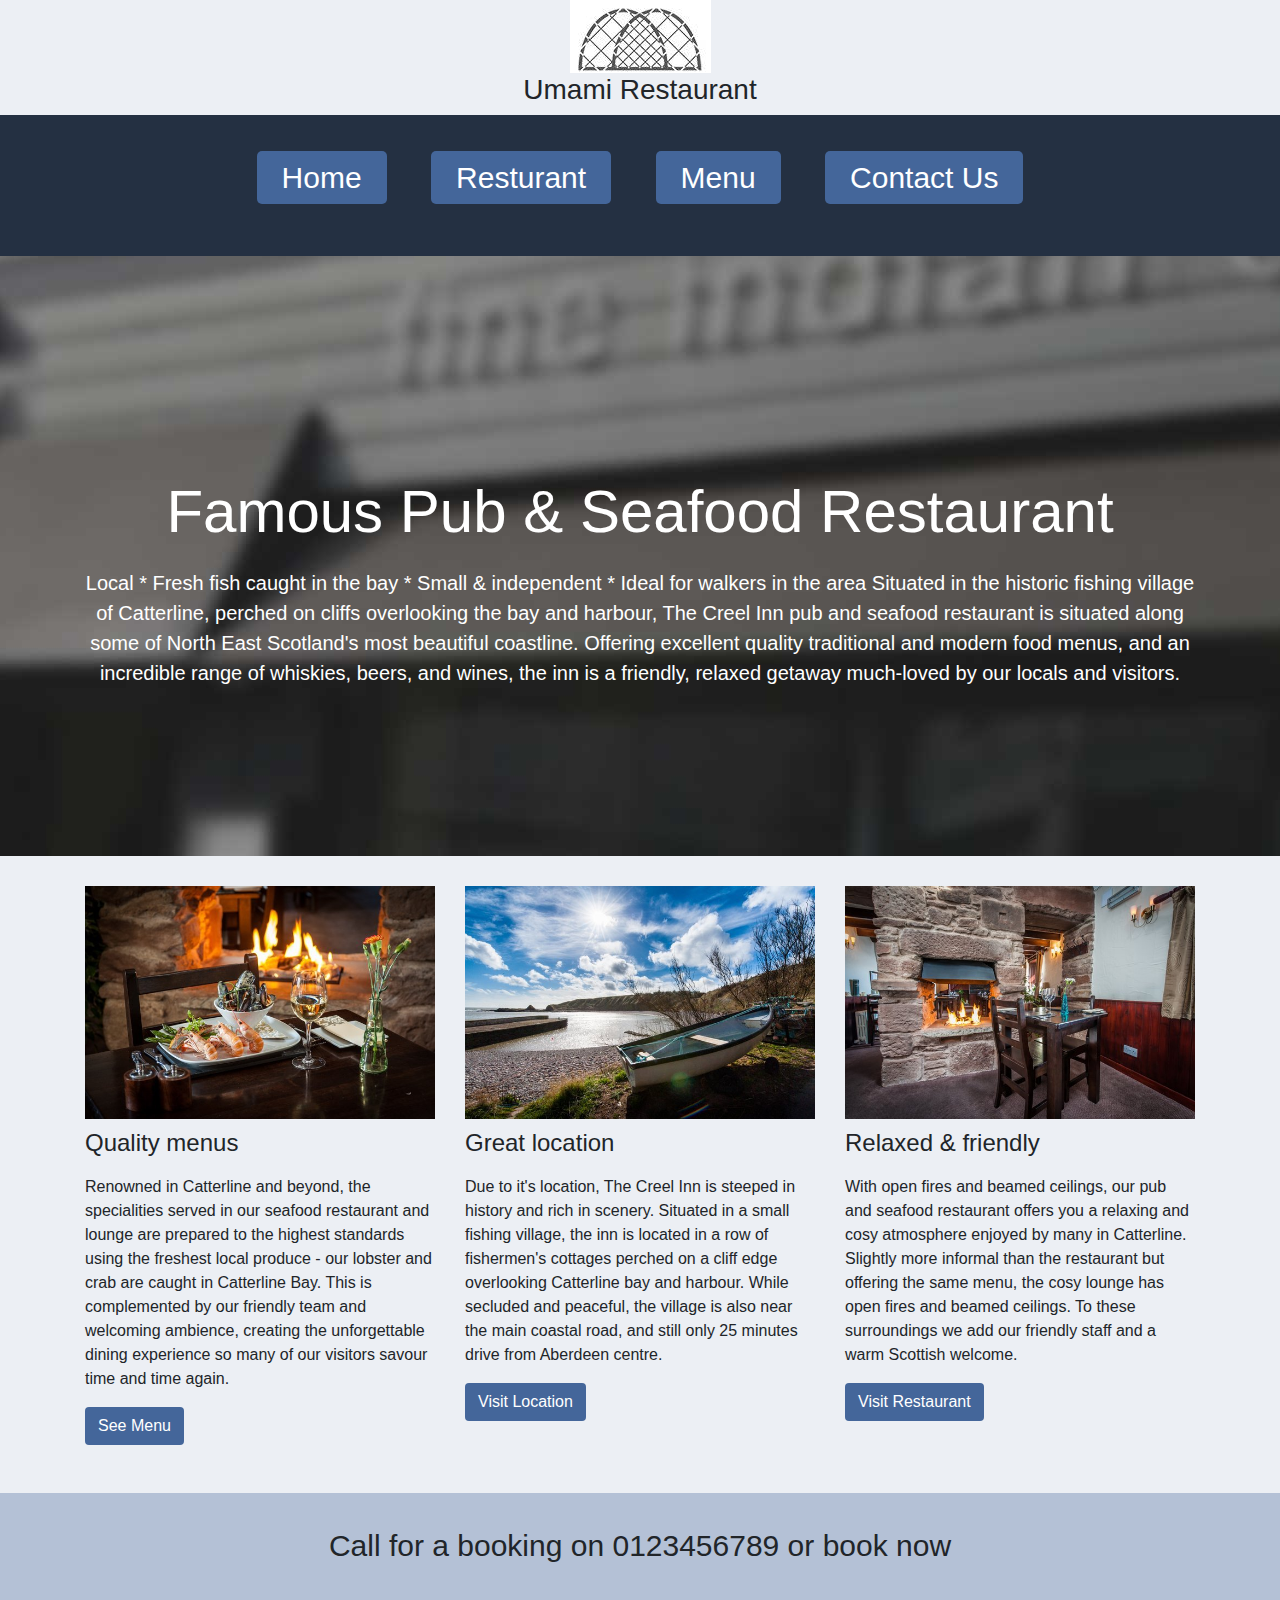
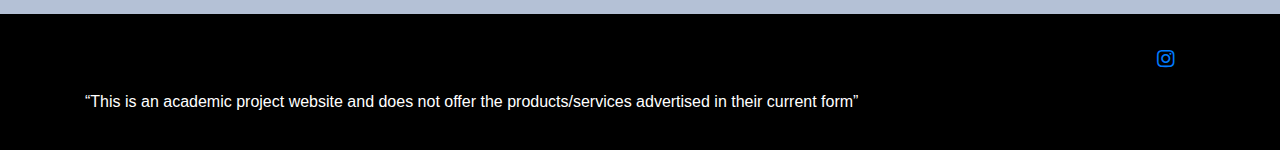
<file: index.html>
<!DOCTYPE html>
<html lang="en">

<head>
    <meta charset="UTF-8">
    <meta name="viewport" content="width=device-width, initial-scale=1.0">
    <meta http-equiv="X-UA-Compatible" content="ie=edge">
    <link rel="stylesheet" href="https://use.fontawesome.com/releases/v5.6.1/css/all.css">
    <link rel="stylesheet" href="https://cdnjs.cloudflare.com/ajax/libs/twitter-bootstrap/4.1.3/css/bootstrap.css">
    <link rel="stylesheet" href="YourStyle.css">
    <title>Umami Restaurant</title>
</head>

<body>
<!-- header  -->
    <header class="header">
        <div class="container">
            <img src="image/logo.jpg" alt="logo">
            <h3 class="heading-3">Umami Restaurant</h3>
        </div>
    </header>
<!-- end header -->

<!-- nav  -->
    <nav>
        <ul>
            <li><a href="index.html">Home</a></li>
            <li><a href="resturant.html">Resturant</a></li>
            <li><a href="menu.html">Menu</a></li>
            <li><a href="contact.html">Contact Us</a></li>

        </ul>
    </nav>
<!-- end nav -->

<!-- hero area -->
    <div class="hero">
        <div class="container">
            <h1 class="heading-1">Famous Pub & Seafood Restaurant</h1>
            <p class="paragraph">Local * Fresh fish caught in the bay * Small & independent * Ideal for walkers in the
                area Situated in the historic fishing village of Catterline, perched on cliffs overlooking the bay and
                harbour, The Creel Inn pub and seafood restaurant is situated along some of North East Scotland's most
                beautiful coastline. Offering excellent quality traditional and modern food menus, and an incredible
                range of whiskies, beers, and wines, the inn is a friendly, relaxed getaway much-loved by our locals
                and visitors.</p>
        </div>
    </div>
<!-- end hero area -->

<!-- service -->
    <div class="service">
        <div class="container">
            <div class="row">
                <div class="col-md-4">
                    <img src="image/1.jpg" alt="service" class="img-fluid">
                    <h4 class="heading-4">Quality menus</h4>
                    <p class="paragraph">Renowned in Catterline and beyond, the specialities served in our seafood
                        restaurant and lounge are prepared to the highest standards using the freshest local produce -
                        our lobster and crab are caught in Catterline Bay. This is complemented by our friendly team
                        and welcoming ambience, creating the unforgettable dining experience so many of our visitors
                        savour time and time again.</p>
                    <a href="menu.html" class="btn">See Menu</a>
                </div>
                <div class="col-md-4">
                    <img src="image/2.jpg" alt="service" class="img-fluid">
                    <h4 class="heading-4">Great location</h4>
                    <p class="paragraph">Due to it's location, The Creel Inn is steeped in history and rich in scenery.
                        Situated in a small fishing village, the inn is located in a row of fishermen's cottages
                        perched on a cliff edge overlooking Catterline bay and harbour. While secluded and peaceful,
                        the village is also near the main coastal road, and still only 25 minutes drive from Aberdeen
                        centre.</p>
                    <a href="contract.html" class="btn">Visit Location</a>
                </div>
                <div class="col-md-4">
                    <img src="image/3.jpg" alt="service" class="img-fluid">
                    <h4 class="heading-4">Relaxed & friendly</h4>
                    <p class="paragraph">With open fires and beamed ceilings, our pub and seafood restaurant offers you
                        a relaxing and cosy atmosphere enjoyed by many in Catterline. Slightly more informal than the
                        restaurant but offering the same menu, the cosy lounge has open fires and beamed ceilings. To
                        these surroundings we add our friendly staff and a warm Scottish welcome.</p>
                    <a href="resturant.html" class="btn">Visit Restaurant</a>
                </div>
            </div>
        </div>
    </div>
    <!-- end service area -->

    <!-- call to action -->
    <div class="call mt-5">
        <div class="container">
            <p class="paragraph">Call for a booking on 0123456789 or book now</p>
        </div>
    </div>
<!-- end call to action -->

   <!-- footer area -->
    <footer>
        <div class="container">
            <ul class="social">
                <li><a href="https://www.instagram.com/umamires1i/"><i class="fab fa-instagram"></i></a></li>
            </ul>
            <p class="paragraph">
                “This is an academic project website and does not offer the products/services advertised
                in their current form”
            </p>
        </div>
    </footer>
<!-- end footer -->


    <script src="https://cdnjs.cloudflare.com/ajax/libs/jquery/3.3.1/jquery.min.js"></script>
    <script src="https://cdnjs.cloudflare.com/ajax/libs/twitter-bootstrap/4.1.3/js/bootstrap.min.js"></script>
</body>

</html>
</file>
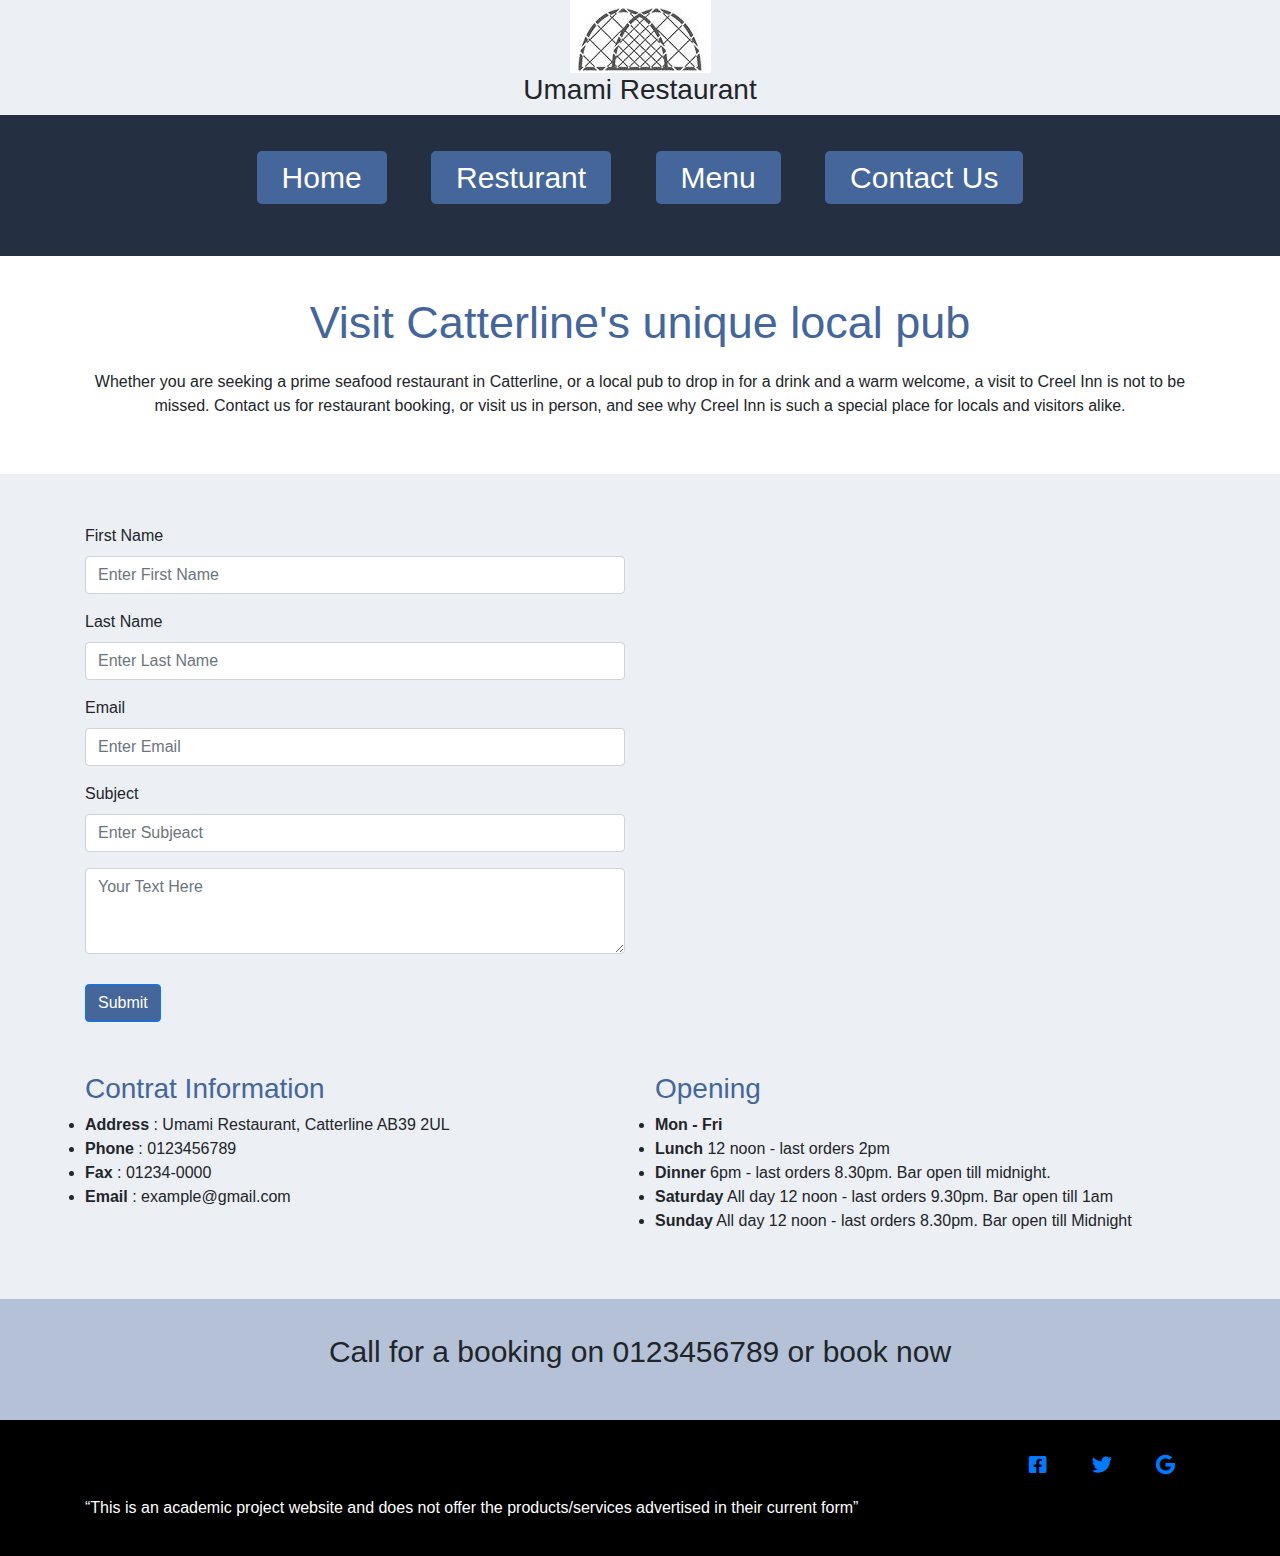
<file: contact.html>
<!DOCTYPE html>
<html lang="en">

<head>
    <meta charset="UTF-8">
    <meta name="viewport" content="width=device-width, initial-scale=1.0">
    <meta http-equiv="X-UA-Compatible" content="ie=edge">
    <link rel="stylesheet" href="https://use.fontawesome.com/releases/v5.6.1/css/all.css">
    <link rel="stylesheet" href="https://cdnjs.cloudflare.com/ajax/libs/twitter-bootstrap/4.1.3/css/bootstrap.css">
    <link rel="stylesheet" href="YourStyle.css">
    <title>Umami Restaurant</title>
</head>

<body>
    <!-- header  -->
    <header class="header">
        <div class="container">
            <img src="image/logo.jpg" alt="logo">
            <h3 class="heading-3">Umami Restaurant</h3>
        </div>
    </header>
    <!-- end header -->

    <!-- nav  -->
    <nav>
        <ul>
            <li><a href="index.html">Home</a></li>
            <li><a href="resturant.html">Resturant</a></li>
            <li><a href="menu.html">Menu</a></li>
            <li><a href="contact.html">Contact Us</a></li>

        </ul>
    </nav>
    <!-- end nav -->

    <div class="page-header">
        <div class="container">
            <h2 class="heading-2">Visit Catterline's unique local pub</h2>
            <p class="paragraph">Whether you are seeking a prime seafood restaurant in Catterline, or a local pub to
                drop in for a drink and a warm welcome, a visit to Creel Inn is not to be missed. Contact us for restaurant booking, or visit us in person, and see why Creel Inn is such a special place
                for locals and visitors alike. </p>
        </div>
    </div>

    <div class="contract-area">
        <div class="container">
            <div class="row">
                <div class="col-md-6">
                    <form>
                        <div class="form-group">
                            <label for="">First Name</label>
                            <input type="test" class="form-control" placeholder="Enter First Name">
                        </div>

                        <div class="form-group">
                            <label for="">Last Name</label>
                            <input type="test" class="form-control" placeholder="Enter Last Name">
                        </div>
                        <div class="form-group">
                            <label for="">Email</label>
                            <input type="email" class="form-control" placeholder="Enter Email">
                        </div>
                        <div class="form-group">
                            <label for="">Subject</label>
                            <input type="test" class="form-control" placeholder="Enter Subjeact">
                        </div>
                        <textarea class="form-control" rows="3" placeholder="Your Text Here"></textarea>

                        <button type="submit" class="btn btn-primary">Submit</button>
                    </form>
                </div>

                <div class="col-md-6">
                    <iframe src="https://www.google.com/maps/embed?pb=!1m18!1m12!1m3!1d8716.767981576753!2d-2.2270347593919126!3d56.89409619398167!2m3!1f0!2f0!3f0!3m2!1i1024!2i768!4f13.1!3m3!1m2!1s0x48841e0264b3bbbb%3A0xc7970f69501b0568!2sCatterline%2C+Stonehaven+AB39+2UL%2C+UK!5e0!3m2!1sen!2sbd!4v1545386598641"
                        width="100%" height="450" frameborder="0" style="border:0" allowfullscreen></iframe>
                </div>
            </div>

            <div class="row">
                <div class="col-md-6">

                    <div class="contact-info">
                        <h3 class="heading-3">Contrat Information</h3>
                        <ul>
                            <li><strong> Address</strong> : Umami Restaurant, Catterline AB39 2UL</li>
                            <li><strong> Phone</strong> : 0123456789</li>
                            <li><strong> Fax</strong> : 01234-0000</li>
                            <li><strong> Email</strong> : example@gmail.com</li>
                        </ul>
                    </div>
                </div>
                <div class="col-md-6">
                    <div class="opening">
                        <h3 class="heading-3">Opening</h3>
                        <ul>
                            <li><strong>Mon - Fri</strong></li>
                            <li><strong> Lunch</strong> 12 noon - last orders 2pm</li>
                            <li><strong> Dinner</strong> 6pm - last orders 8.30pm. Bar open till midnight.</li>
                            <li><strong> Saturday</strong> All day 12 noon - last orders 9.30pm. Bar open till 1am</li>
                            <li><strong>Sunday</strong> All day 12 noon - last orders 8.30pm. Bar open till Midnight</li>
                        </ul>
                    </div>
                </div>
            </div>

        </div>
    </div>


    <div class="call">
        <div class="container">
            <p class="paragraph">Call for a booking on 0123456789 or book now</p>
        </div>
    </div>

   <!-- footer area -->
   <footer>
        <div class="container">
            <ul class="social">
                <li><a href="#"><i class="fab fa-facebook-square"></i></a></li>
                <li><a href="#"><i class="fab fa-twitter"></i></a></li>
                <li><a href="#"><i class="fab fa-google"></i></a></li>
            </ul>
            <p class="paragraph">
                “This is an academic project website and does not offer the products/services advertised
                in their current form”
            </p>
        </div>
    </footer>
<!-- end footer -->


    <script src="https://cdnjs.cloudflare.com/ajax/libs/jquery/3.3.1/jquery.min.js"></script>
    <script src="https://cdnjs.cloudflare.com/ajax/libs/twitter-bootstrap/4.1.3/js/bootstrap.min.js"></script>
</body>

</html>
</file>
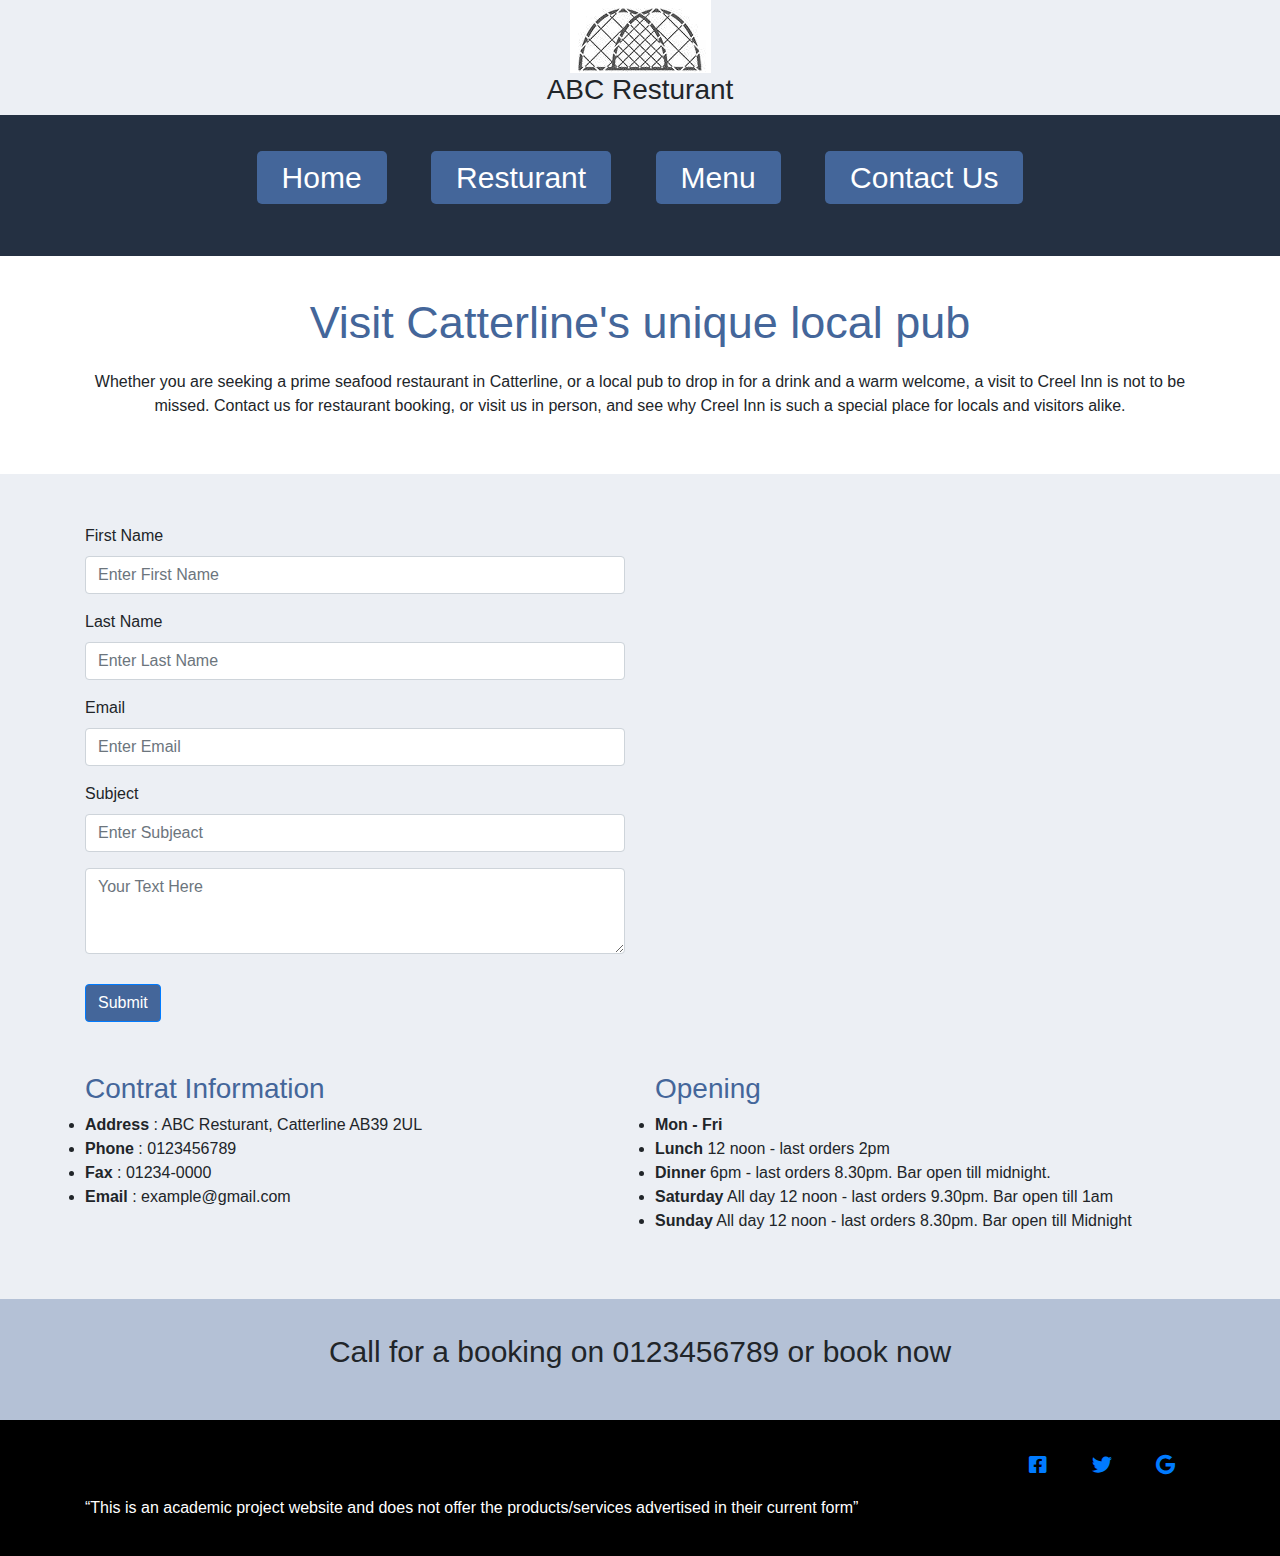
<file: contract.html>
<!DOCTYPE html>
<html lang="en">

<head>
    <meta charset="UTF-8">
    <meta name="viewport" content="width=device-width, initial-scale=1.0">
    <meta http-equiv="X-UA-Compatible" content="ie=edge">
    <link rel="stylesheet" href="https://use.fontawesome.com/releases/v5.6.1/css/all.css">
    <link rel="stylesheet" href="https://cdnjs.cloudflare.com/ajax/libs/twitter-bootstrap/4.1.3/css/bootstrap.css">
    <link rel="stylesheet" href="mystayle.css">
    <title>ABC Restaurant</title>
</head>

<body>
    <!-- header  -->
    <header class="header">
        <div class="container">
            <img src="image/logo.jpg" alt="logo">
            <h3 class="heading-3">ABC Resturant</h3>
        </div>
    </header>
    <!-- end header -->

    <!-- nav  -->
    <nav>
        <ul>
            <li><a href="index.html">Home</a></li>
            <li><a href="resturant.html">Resturant</a></li>
            <li><a href="menu.html">Menu</a></li>
            <li><a href="contract.html">Contact Us</a></li>

        </ul>
    </nav>
    <!-- end nav -->

    <div class="page-header">
        <div class="container">
            <h2 class="heading-2">Visit Catterline's unique local pub</h2>
            <p class="paragraph">Whether you are seeking a prime seafood restaurant in Catterline, or a local pub to
                drop in for a drink and a warm welcome, a visit to Creel Inn is not to be missed. Contact us for restaurant booking, or visit us in person, and see why Creel Inn is such a special place
                for locals and visitors alike. </p>
        </div>
    </div>

    <div class="contract-area">
        <div class="container">
            <div class="row">
                <div class="col-md-6">
                    <form>
                        <div class="form-group">
                            <label for="">First Name</label>
                            <input type="test" class="form-control" placeholder="Enter First Name">
                        </div>

                        <div class="form-group">
                            <label for="">Last Name</label>
                            <input type="test" class="form-control" placeholder="Enter Last Name">
                        </div>
                        <div class="form-group">
                            <label for="">Email</label>
                            <input type="email" class="form-control" placeholder="Enter Email">
                        </div>
                        <div class="form-group">
                            <label for="">Subject</label>
                            <input type="test" class="form-control" placeholder="Enter Subjeact">
                        </div>
                        <textarea class="form-control" rows="3" placeholder="Your Text Here"></textarea>

                        <button type="submit" class="btn btn-primary">Submit</button>
                    </form>
                </div>

                <div class="col-md-6">
                    <iframe src="https://www.google.com/maps/embed?pb=!1m18!1m12!1m3!1d8716.767981576753!2d-2.2270347593919126!3d56.89409619398167!2m3!1f0!2f0!3f0!3m2!1i1024!2i768!4f13.1!3m3!1m2!1s0x48841e0264b3bbbb%3A0xc7970f69501b0568!2sCatterline%2C+Stonehaven+AB39+2UL%2C+UK!5e0!3m2!1sen!2sbd!4v1545386598641"
                        width="100%" height="450" frameborder="0" style="border:0" allowfullscreen></iframe>
                </div>
            </div>

            <div class="row">
                <div class="col-md-6">

                    <div class="contact-info">
                        <h3 class="heading-3">Contrat Information</h3>
                        <ul>
                            <li><strong> Address</strong> : ABC Resturant, Catterline AB39 2UL</li>
                            <li><strong> Phone</strong> : 0123456789</li>
                            <li><strong> Fax</strong> : 01234-0000</li>
                            <li><strong> Email</strong> : example@gmail.com</li>
                        </ul>
                    </div>
                </div>
                <div class="col-md-6">
                    <div class="opening">
                        <h3 class="heading-3">Opening</h3>
                        <ul>
                            <li><strong>Mon - Fri</strong></li>
                            <li><strong> Lunch</strong> 12 noon - last orders 2pm</li>
                            <li><strong> Dinner</strong> 6pm - last orders 8.30pm. Bar open till midnight.</li>
                            <li><strong> Saturday</strong> All day 12 noon - last orders 9.30pm. Bar open till 1am</li>
                            <li><strong>Sunday</strong> All day 12 noon - last orders 8.30pm. Bar open till Midnight</li>
                        </ul>
                    </div>
                </div>
            </div>

        </div>
    </div>


    <div class="call">
        <div class="container">
            <p class="paragraph">Call for a booking on 0123456789 or book now</p>
        </div>
    </div>

   <!-- footer area -->
   <footer>
        <div class="container">
            <ul class="social">
                <li><a href="#"><i class="fab fa-facebook-square"></i></a></li>
                <li><a href="#"><i class="fab fa-twitter"></i></a></li>
                <li><a href="#"><i class="fab fa-google"></i></a></li>
            </ul>
            <p class="paragraph">
                “This is an academic project website and does not offer the products/services advertised
                in their current form”
            </p>
        </div>
    </footer>
<!-- end footer -->


    <script src="https://cdnjs.cloudflare.com/ajax/libs/jquery/3.3.1/jquery.min.js"></script>
    <script src="https://cdnjs.cloudflare.com/ajax/libs/twitter-bootstrap/4.1.3/js/bootstrap.min.js"></script>
</body>

</html>
</file>
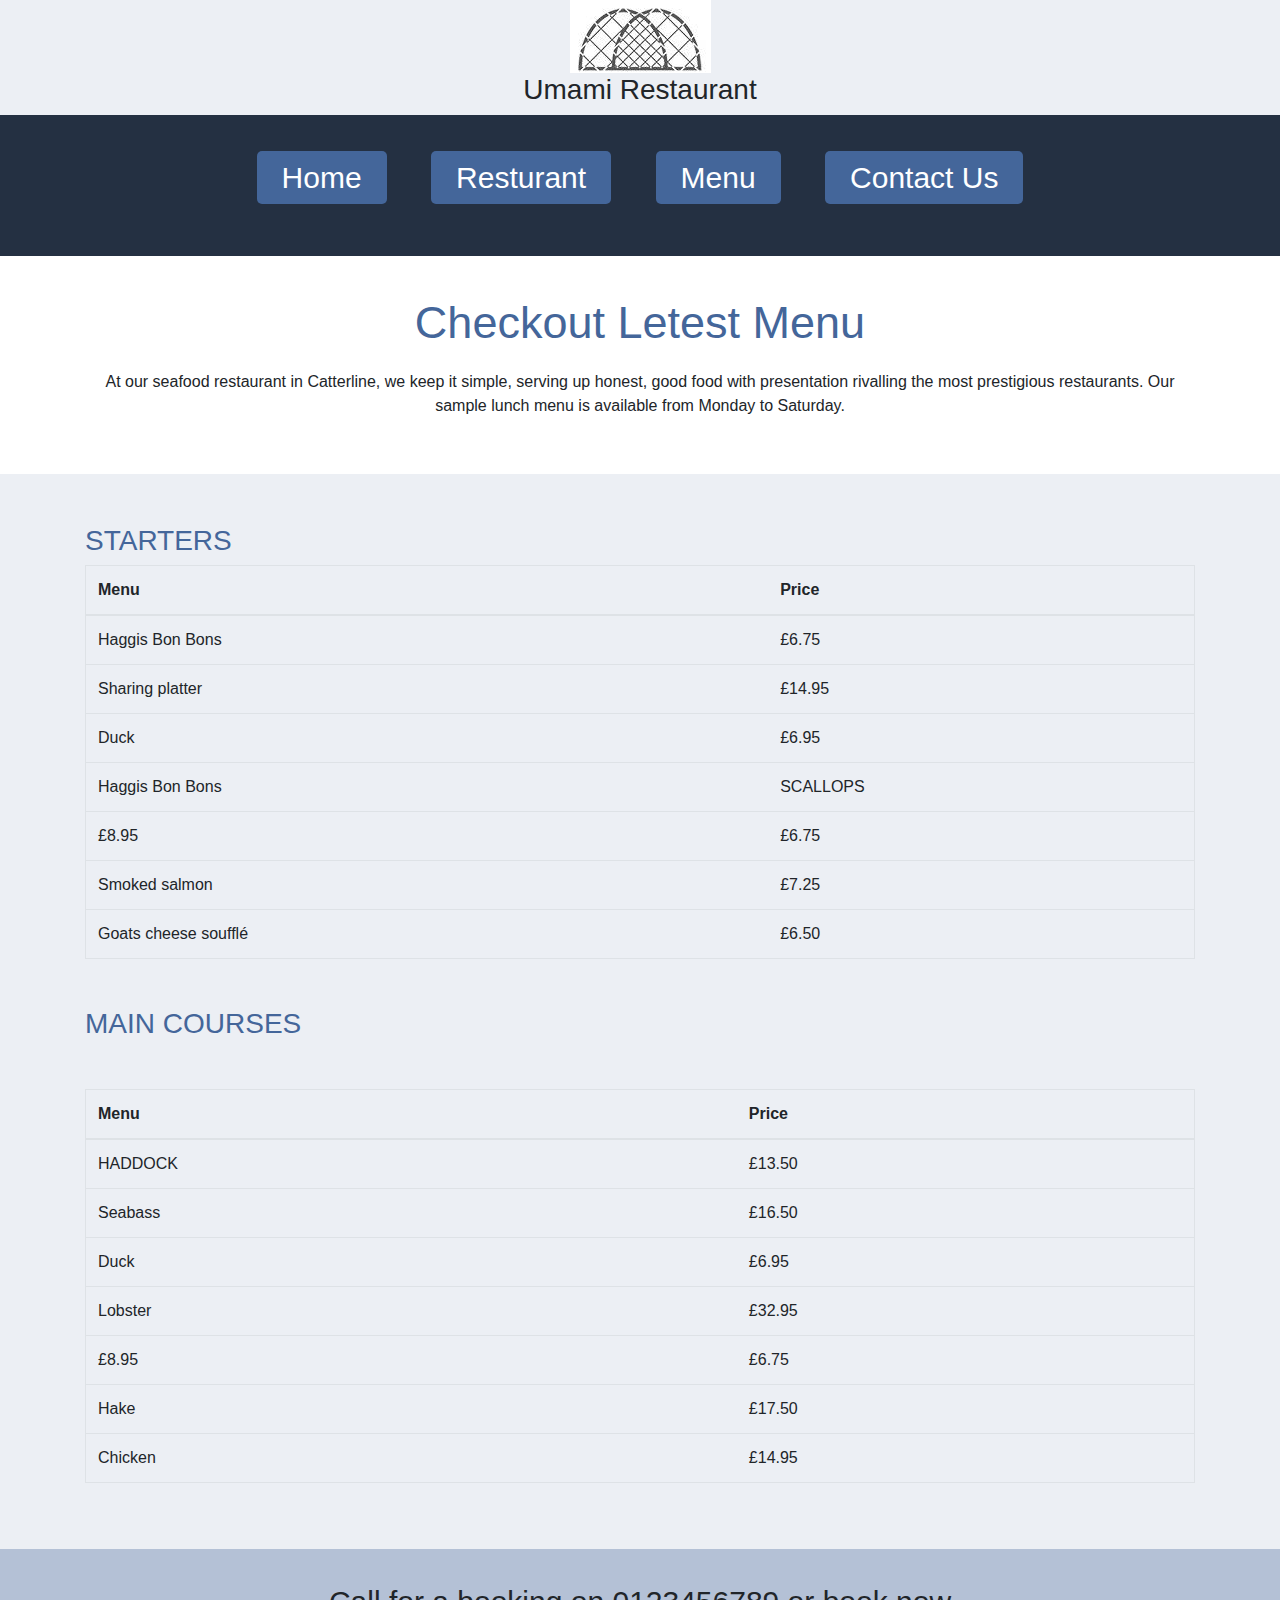
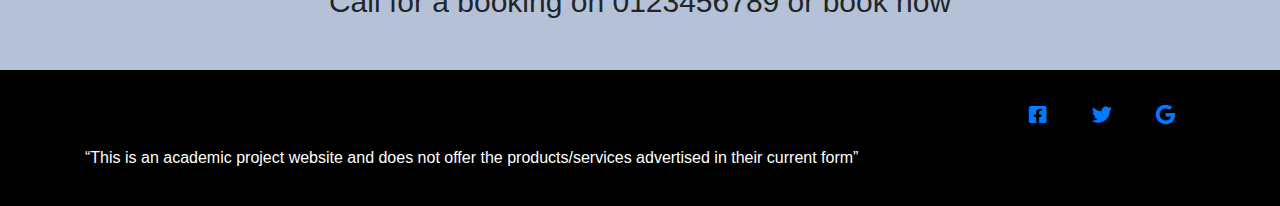
<file: menu.html>
<!DOCTYPE html>
<html lang="en">

<head>
    <meta charset="UTF-8">
    <meta name="viewport" content="width=device-width, initial-scale=1.0">
    <meta http-equiv="X-UA-Compatible" content="ie=edge">
    <link rel="stylesheet" href="https://use.fontawesome.com/releases/v5.6.1/css/all.css">
    <link rel="stylesheet" href="https://cdnjs.cloudflare.com/ajax/libs/twitter-bootstrap/4.1.3/css/bootstrap.css">
    <link rel="stylesheet" href="YourStyle.css">
    <title>Umami Restaurant</title>
</head>

<body>
    <!-- header  -->
    <header class="header">
        <div class="container">
            <img src="image/logo.jpg" alt="logo">
            <h3 class="heading-3">Umami Restaurant</h3>
        </div>
    </header>
    <!-- end header -->

    <!-- nav  -->
    <nav>
        <ul>
            <li><a href="index.html">Home</a></li>
            <li><a href="resturant.html">Resturant</a></li>
            <li><a href="menu.html">Menu</a></li>
            <li><a href="contact.html">Contact Us</a></li>

        </ul>
    </nav>
    <!-- end nav -->

    <div class="page-header">
      <div class="container">
        <h2 class="heading-2">Checkout Letest Menu</h2>
        <p class="paragraph">At our seafood restaurant in Catterline, we keep it simple, serving up honest, good food with presentation rivalling the most prestigious restaurants. Our sample lunch menu is available from Monday to Saturday.</p>
      </div>
    </div>
    <div class="menu-area">
       <div class="container">
         <h3 class="heading-3">STARTERS</h3>
        <table class="table">
          <thead>
            <tr>
              <th scope="col">Menu</th>
              <th scope="col">Price</th>
            </tr>
          </thead>
          <tbody>
              <tr>
                <td>Haggis Bon Bons</td>
                <td>£6.75</td>
              </tr>
              <tr>
                <td>Sharing platter</td>
                <td>£14.95</td>
              </tr>
              <tr>
                <td>Duck</td>
                <td>£6.95</td>
              </tr>
              <tr>
                <td>Haggis Bon Bons</td>
                <td>SCALLOPS</td>
              </tr>
              <tr>
                <td>£8.95</td>
                <td>£6.75</td>
              </tr>
              <tr>
                <td>Smoked salmon</td>
                <td>£7.25</td>
              </tr>
              <tr>
                <td>Goats cheese soufflé</td>
                <td>£6.50</td>
              </tr>
          </tbody>
        </table>

      <h3 class="heading-3 my-5">MAIN COURSES</h3>
        <table class="table">
            <thead>
              <tr>
                <th scope="col">Menu</th>
                <th scope="col">Price</th>
              </tr>
            </thead>
            <tbody>
                <tr>
                  <td>HADDOCK</td>
                  <td>£13.50</td>
                </tr>
                <tr>
                  <td>Seabass</td>
                  <td>£16.50</td>
                </tr>
                <tr>
                  <td>Duck</td>
                  <td>£6.95</td>
                </tr>
                <tr>
                  <td>Lobster</td>
                  <td>£32.95</td>
                </tr>
                <tr>
                  <td>£8.95</td>
                  <td>£6.75</td>
                </tr>
                <tr>
                  <td>Hake</td>
                  <td>£17.50</td>
                </tr>
                <tr>
                  <td>Chicken</td>
                  <td>£14.95</td>
                </tr>
            </tbody>
          </table>

       </div>
    </div>

    <div class="call">
        <div class="container">
            <p class="paragraph">Call for a booking on 0123456789 or book now</p>
        </div>
    </div>

   <!-- footer area -->
   <footer>
      <div class="container">
          <ul class="social">
              <li><a href="#"><i class="fab fa-facebook-square"></i></a></li>
              <li><a href="#"><i class="fab fa-twitter"></i></a></li>
              <li><a href="#"><i class="fab fa-google"></i></a></li>
          </ul>
          <p class="paragraph">
              “This is an academic project website and does not offer the products/services advertised
              in their current form”
          </p>
      </div>
  </footer>
<!-- end footer -->


  <script src="https://cdnjs.cloudflare.com/ajax/libs/jquery/3.3.1/jquery.min.js"></script>
  <script src="https://cdnjs.cloudflare.com/ajax/libs/twitter-bootstrap/4.1.3/js/bootstrap.min.js"></script>
</body>

</html>
</file>
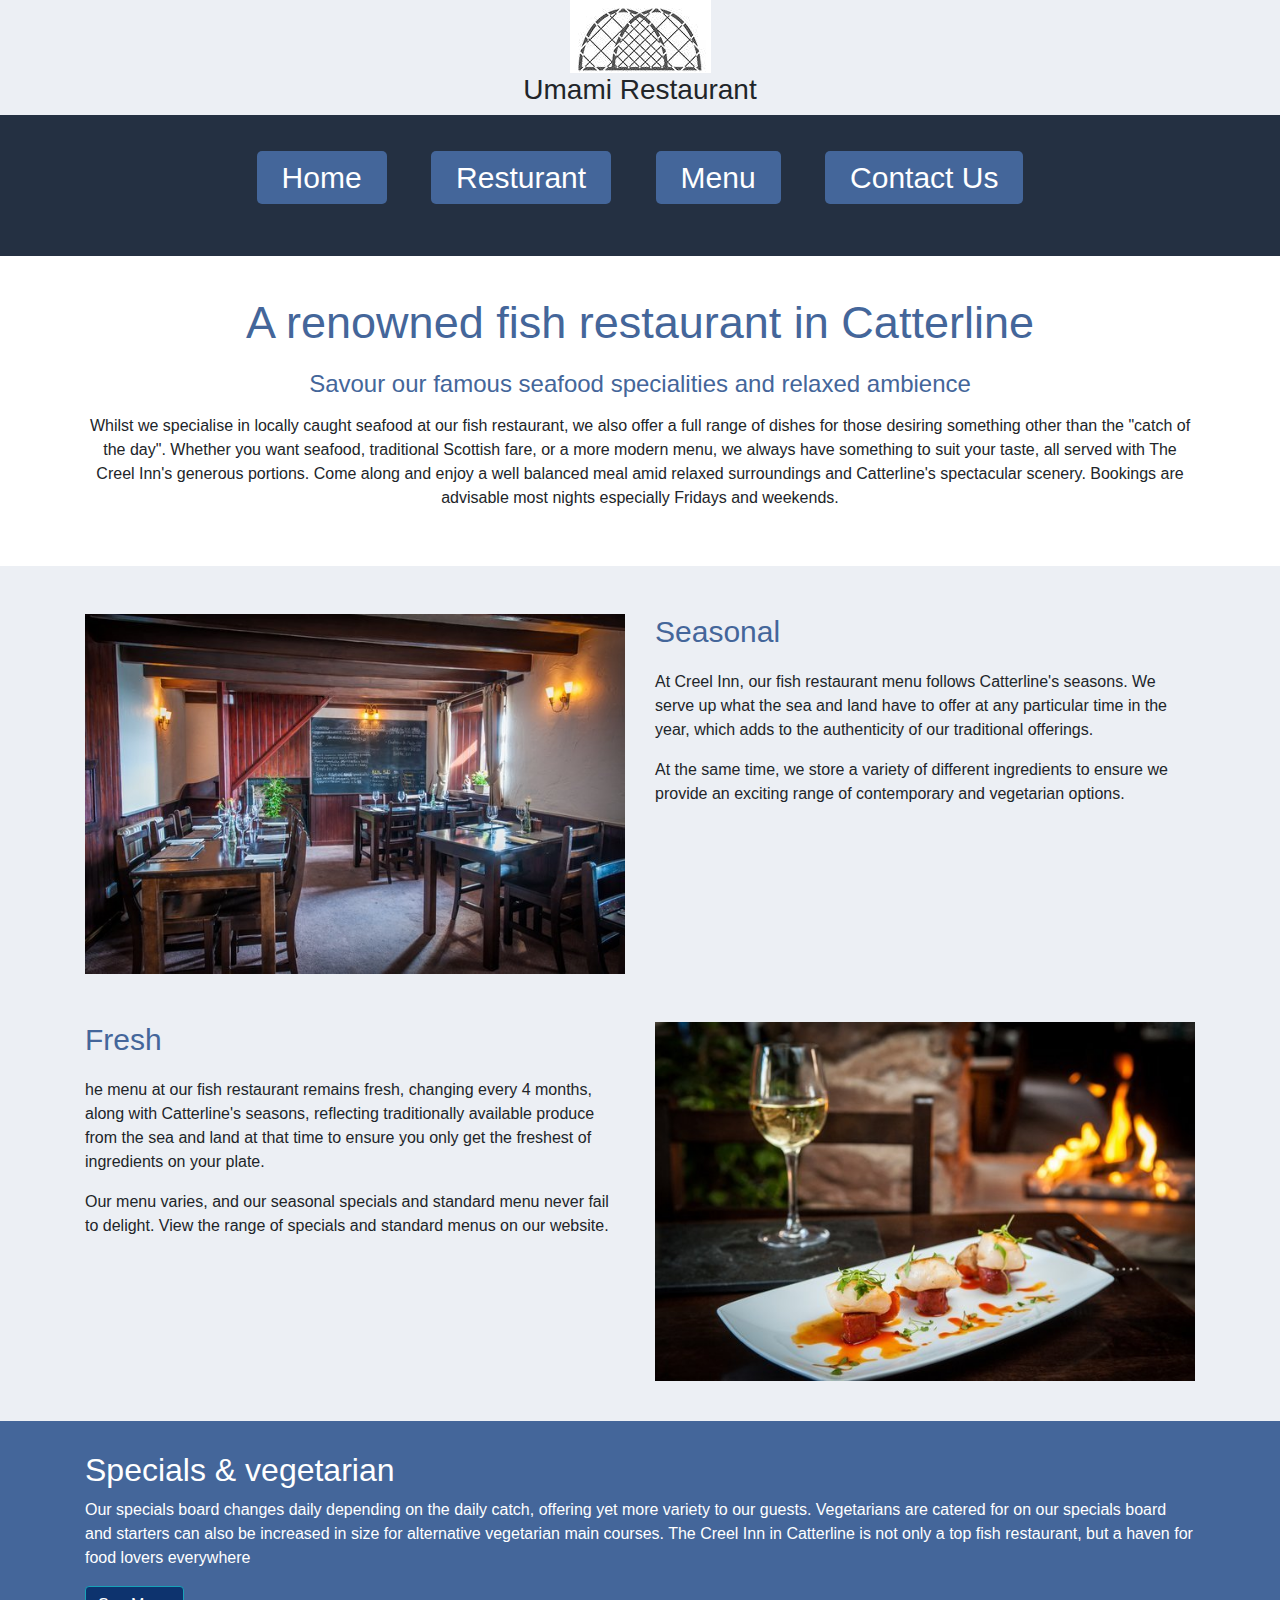
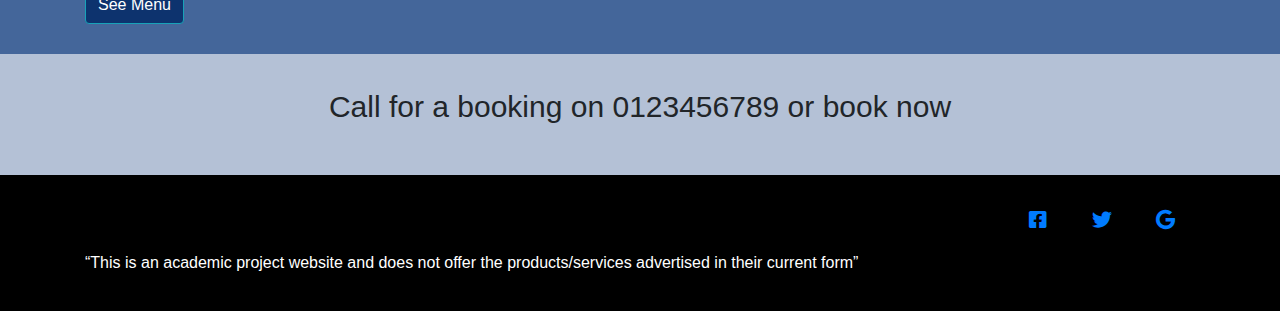
<file: resturant.html>
<!DOCTYPE html>
<html lang="en">

<head>
    <meta charset="UTF-8">
    <meta name="viewport" content="width=device-width, initial-scale=1.0">
    <meta http-equiv="X-UA-Compatible" content="ie=edge">
    <link rel="stylesheet" href="https://use.fontawesome.com/releases/v5.6.1/css/all.css">
    <link rel="stylesheet" href="https://cdnjs.cloudflare.com/ajax/libs/twitter-bootstrap/4.1.3/css/bootstrap.css">
    <link rel="stylesheet" href="YourStyle.css">
    <title>Umami Restaurant</title>
</head>

<body>
    <!-- header  -->
    <header class="header">
        <div class="container">
            <img src="image/logo.jpg" alt="logo">
            <h3 class="heading-3">Umami Restaurant</h3>
        </div>
    </header>
    <!-- end header -->

    <!-- nav  -->
    <nav>
        <ul>
            <li><a href="index.html">Home</a></li>
            <li><a href="resturant.html">Resturant</a></li>
            <li><a href="menu.html">Menu</a></li>
            <li><a href="contact.html">Contact Us</a></li>

        </ul>
    </nav>
    <!-- end nav -->

    <!-- page header -->
    <div class="page-header">
        <div class="container">
            <h2 class="heading-2">A renowned fish restaurant in Catterline</h2>
            <h4 class="heading-4 my-3">Savour our famous seafood specialities and relaxed ambience</h4>
            <p class="paragraph">
                Whilst we specialise in locally caught seafood at our fish restaurant, we also offer a full range of
                dishes for those desiring something other than the "catch of the day". Whether you want seafood,
                traditional Scottish fare, or a more modern menu, we always have something to suit your taste, all
                served with The Creel Inn's generous portions. Come along and enjoy a well balanced meal amid relaxed
                surroundings and Catterline's spectacular scenery.
                Bookings are advisable most nights especially Fridays and weekends.</p>
        </div>
    </div>
    <!-- end page header -->


    <div class="resturent">
        <div class="container mt-5">
            <div class="row">
                <div class="col-md-6">
                    <img src="image/res-1.jpg" alt="res" class="img-fluid">
                </div>
                <div class="col-md-6">
                    <h3 class="heading-3">Seasonal</h3>
                    <p class="paragraph">At Creel Inn, our fish restaurant menu follows Catterline's seasons. We serve up what the sea and land have to offer at any particular time in the year, which adds to the authenticity of our traditional offerings.</p>

                    <p class="paragraph">At the same time, we store a variety of different ingredients to ensure we provide an exciting range of contemporary and vegetarian options.</p>
                </div>
            </div>

            <div class="row mt-5">
                <div class="col-md-6">
                    <h3 class="heading-3">Fresh</h3>
                    <p class="paragraph">he menu at our fish restaurant remains fresh, changing every 4 months, along with Catterline's seasons, reflecting traditionally available produce from the sea and land at that time to ensure you only get the freshest of ingredients on your plate. </p>
                      <p class="paragraph"> Our menu varies, and our seasonal specials and standard menu never fail to delight. View the range of specials and standard menus on our website.</p>
                </div>
                <div class="col-md-6">
                    <img src="image/res-2.jpg" alt="res" class="img-fluid">
                </div>
            </div>
        </div>
    </div>

    <div class="special">
        <div class="container">
            <h2 class="heading-2">Specials & vegetarian</h2>
            <p class="paragraph">Our specials board changes daily depending on the daily catch, offering yet more
                variety to our guests.
                Vegetarians are catered for on our specials board and starters can also be increased in size for
                alternative vegetarian main courses. The Creel Inn in Catterline is not only a top fish restaurant, but
                a haven for food lovers everywhere</p>

            <a href="menu.html" class="btn btn-info">See Menu</a>
        </div>
    </div>


    <div class="call">
        <div class="container">
            <p class="paragraph">Call for a booking on 0123456789 or book now</p>
        </div>
    </div>


   <!-- footer area -->
    <footer>
        <div class="container">
            <ul class="social">
                <li><a href="#"><i class="fab fa-facebook-square"></i></a></li>
                <li><a href="#"><i class="fab fa-twitter"></i></a></li>
                <li><a href="#"><i class="fab fa-google"></i></a></li>
            </ul>
            <p class="paragraph">
                “This is an academic project website and does not offer the products/services advertised
                in their current form”
            </p>
        </div>
    </footer>
<!-- end footer -->


    <script src="https://cdnjs.cloudflare.com/ajax/libs/jquery/3.3.1/jquery.min.js"></script>
    <script src="https://cdnjs.cloudflare.com/ajax/libs/twitter-bootstrap/4.1.3/js/bootstrap.min.js"></script>
</body>

</html>
</file>
<file: YourStyle.css>
/*Remove Default Style*/
* {
    margin: 0px;
    padding: 0px;
}

/* Body style*/
body {
    font-size: 16px;
    background: #eceff4;
}

/* btn style*/
.btn {
    background: #44669a;
    color: #fff;
}

/* header area*/

.header {
    text-align: center;
}
/* nav area*/
nav {
    padding: 30px;
    text-align: center;
    background: #243042;
}


nav ul li {
    display: inline-block;
    padding: 10px 20px;
    font-size: 30px;
}

nav ul li a {
    color: #fff;
    background: #44669a;
    padding: 10px 25px;
    border-radius: 5px;
    text-decoration: none;
}

nav ul li a:hover {
    color: #fff;
}

.hero {
    background: url(image/bg.jpg) no-repeat;
    height: 600px;
    background-position: center center;
    text-align: center;
}

.hero h1 {
    color: #fff;
    font-size: 60px;
    padding-top: 220px;
}

.hero p {
    font-size: 20px;
    color: #fff;
    margin-top: 20px;
}

.service {
    margin-top: 30px;
}


.call {
    padding: 30px 0px;
    text-align: center;
    font-size: 30px;
    background: #b4c1d6;
}


.social {
    list-style: none;
    float: right;
}

.social li {
    display: inline-block;
    margin-left: auto;
    font-size: 20px;
    padding: 0px 20px;

}

footer .paragraph {
    clear: both;
    color: #fff;
}

.service h4 {
    padding: 10px 0px;
}

footer {
    background: #000;
    padding: 30px 0px 20px 0px;
}


.page-header {
    background: #fff;
    padding: 40px 0px;
    text-align: center;
}

.page-header h2 {
    margin-bottom: 20px;
    font-size: 45px;
    color: #44669a;
}

.page-header h4 {
    color: #44669a;
}


.resturent h3 {
    font-size: 30px;
    margin-bottom: 20px;
    color: #44669a;
}

.special {
    background: #44669a;
    padding: 30px 0px;
    color: #fff;
    margin-top: 40px;
}

.special .btn {
    background: #0d336e;
}

.menu-area {
    padding: 50px 0px;
}

.menu-area  h3 {
    color: #44669a;
}

.contract-area h3 {
    color: #44669a;
}

.menu-area table {
    border:1px solid #dee2e6;
}

.contract-area {
    padding: 50px;
}

.contract-area  .btn {
 margin-top: 30px;
}

.contact-info, .opening {
    margin-top: 50px;
   
}

a:hover {
    color: #fff;
}
</file>
<file: mystayle.css>
/*Remove Default Style*/
* {
    margin: 0px;
    padding: 0px;
}

/* Body style*/
body {
    font-size: 16px;
    background: #eceff4;
}

/* btn style*/
.btn {
    background: #44669a;
    color: #fff;
}

/* header area*/

.header {
    text-align: center;
}
/* nav area*/
nav {
    padding: 30px;
    text-align: center;
    background: #243042;
}


nav ul li {
    display: inline-block;
    padding: 10px 20px;
    font-size: 30px;
}

nav ul li a {
    color: #fff;
    background: #44669a;
    padding: 10px 25px;
    border-radius: 5px;
    text-decoration: none;
}

nav ul li a:hover {
    color: #fff;
}

.hero {
    background: url(image/bg.jpg) no-repeat;
    height: 600px;
    background-position: center center;
    text-align: center;
}

.hero h1 {
    color: #fff;
    font-size: 60px;
    padding-top: 220px;
}

.hero p {
    font-size: 20px;
    color: #fff;
    margin-top: 20px;
}

.service {
    margin-top: 30px;
}


.call {
    padding: 30px 0px;
    text-align: center;
    font-size: 30px;
    background: #b4c1d6;
}


.social {
    list-style: none;
    float: right;
}

.social li {
    display: inline-block;
    margin-left: auto;
    font-size: 20px;
    padding: 0px 20px;

}

footer .paragraph {
    clear: both;
    color: #fff;
}

.service h4 {
    padding: 10px 0px;
}

footer {
    background: #000;
    padding: 30px 0px 20px 0px;
}


.page-header {
    background: #fff;
    padding: 40px 0px;
    text-align: center;
}

.page-header h2 {
    margin-bottom: 20px;
    font-size: 45px;
    color: #44669a;
}

.page-header h4 {
    color: #44669a;
}


.resturent h3 {
    font-size: 30px;
    margin-bottom: 20px;
    color: #44669a;
}

.special {
    background: #44669a;
    padding: 30px 0px;
    color: #fff;
    margin-top: 40px;
}

.special .btn {
    background: #0d336e;
}

.menu-area {
    padding: 50px 0px;
}

.menu-area  h3 {
    color: #44669a;
}

.contract-area h3 {
    color: #44669a;
}

.menu-area table {
    border:1px solid #dee2e6;
}

.contract-area {
    padding: 50px;
}

.contract-area  .btn {
 margin-top: 30px;
}

.contact-info, .opening {
    margin-top: 50px;
   
}

a:hover {
    color: #fff;
}
</file>
